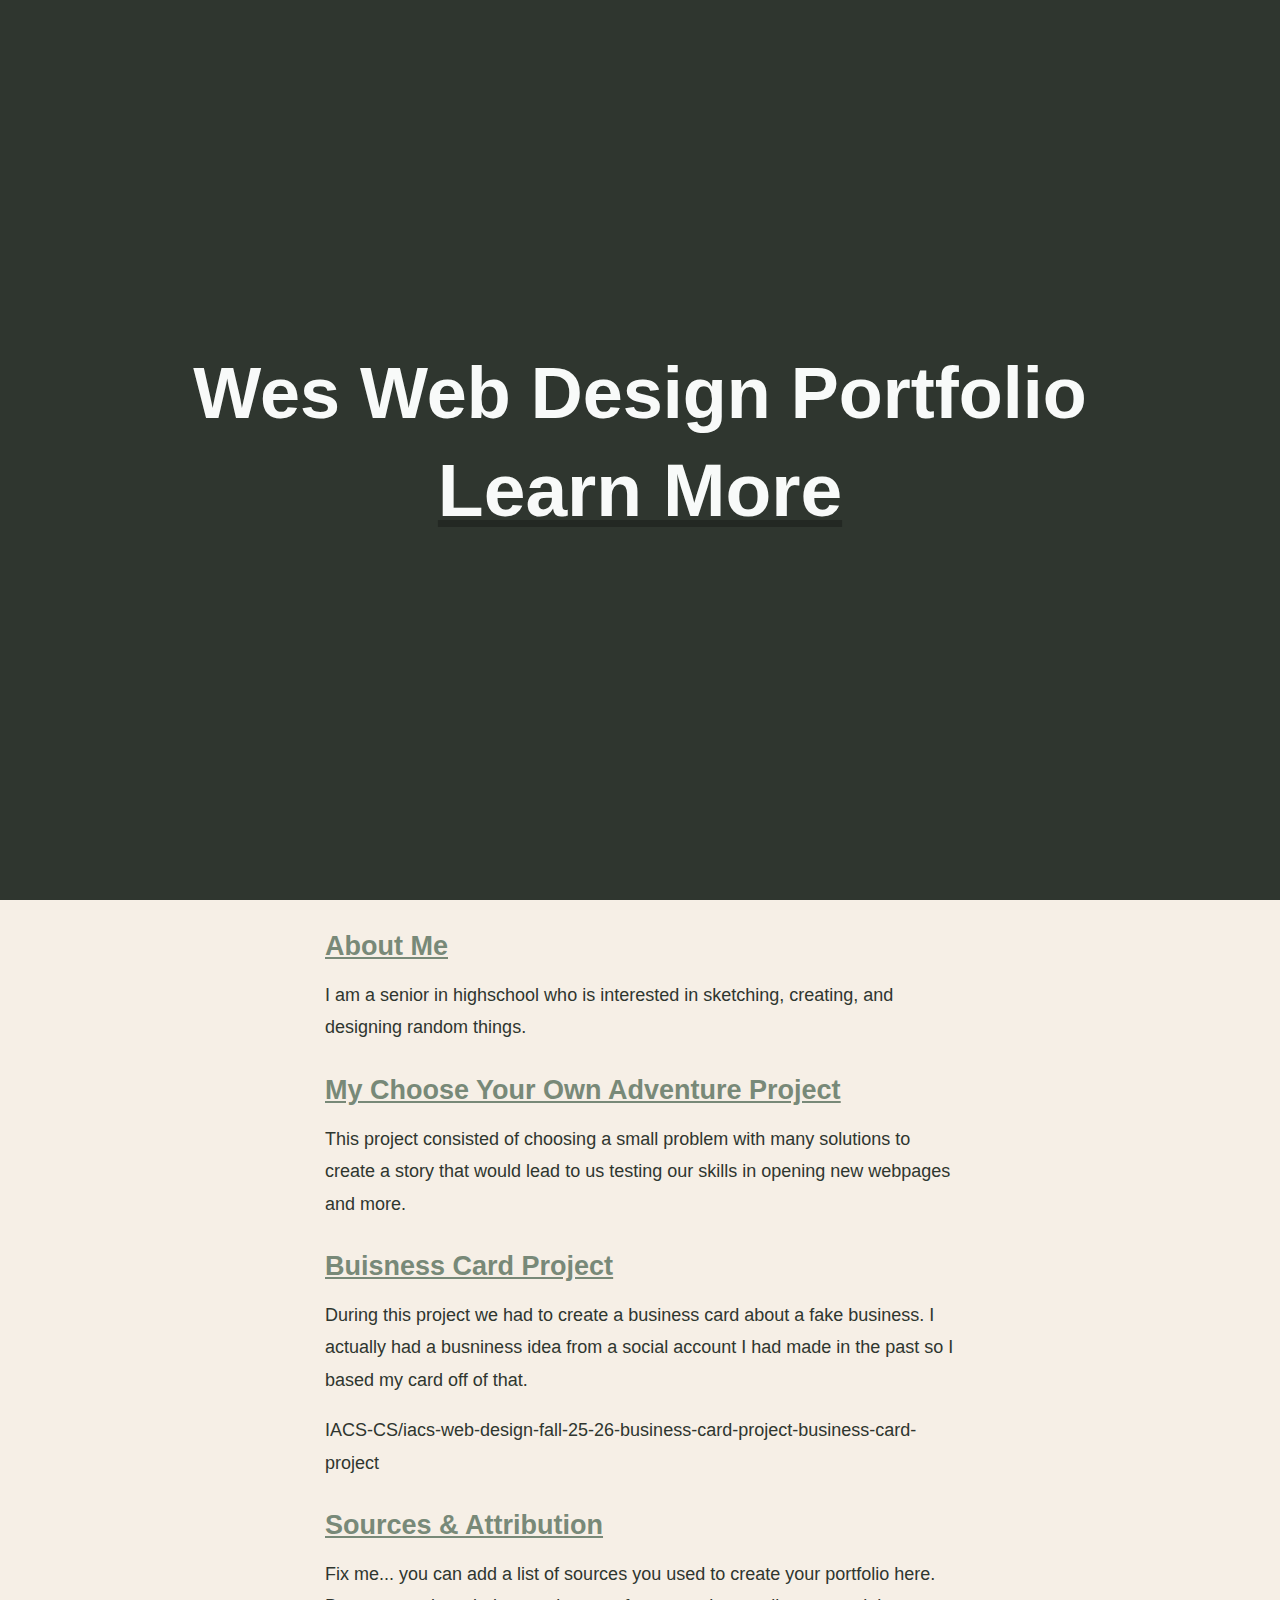
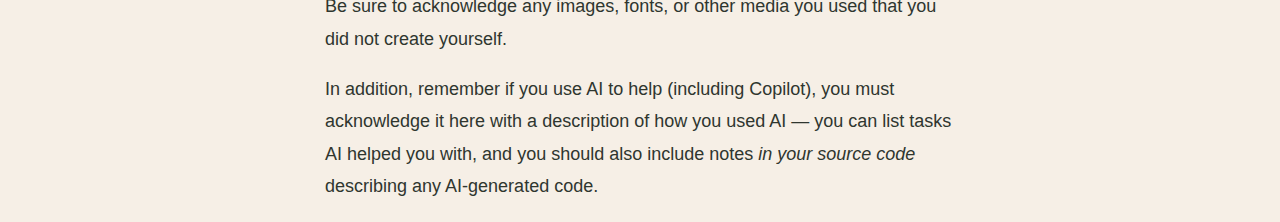
<file: index.html>
<!DOCTYPE html>
<html>
  <head>
    <title>Wes Web Design Portfolio</title>
    <link rel="stylesheet" href="./style/hero.css" />
    <link rel="stylesheet" href="./style/main.css" />
  </head>
  <body>
    <!-- Demo content -->
    <section class="hero">
      <h1>Wes Web Design Portfolio</h1>
      <a href="#about-me">Learn More</a>
    </section>
    <main>
      <section class="info" id="about-me">
        <div class="about-me">
        <h2><a href="About Me.html">About Me</a></h2>
          <p>
            I am a senior in highschool who is interested
            in sketching, creating, and designing random things.
          </p>
        </div>
      </section>
      <section id="cyoa">
        <h2><a href="Cyoa.html">My Choose Your Own Adventure Project</a></h2>
        <p>
          This project consisted of choosing a small problem with many 
          solutions to create a story that would lead to us testing our 
          skills in opening new webpages and more.
        </p>
      </section>
      <section id="bc">
        <h2><a href="BCP.html">Buisness Card Project</a></h2>
        <p>
          During this project we had to create a business card 
          about a fake business. I actually had a busniness
          idea from a social account I had made in the past
          so I based my card off of that. 
        </p>
        <p>IACS-CS/iacs-web-design-fall-25-26-business-card-project-business-card-project
          
        </p>
      </section>
      <section id="attribution">
        <h2><a href="SA.html">Sources &amp; Attribution</a></h2>
        <p>
          Fix me... you can add a list of sources you used to create your
          portfolio here. Be sure to acknowledge any images, fonts, or other
          media you used that you did not create yourself.
        </p>
        <p>
          In addition, remember if you use AI to help (including Copilot), you
          must acknowledge it here with a description of how you used AI &mdash;
          you can list tasks AI helped you with, and you should also include
          notes <em>in your source code</em> describing any AI-generated code.
        </p>
      </section>
    </main>
  </body>
  <!-- Keep the script files at the bottom of your file -->
  <script src="scripts/main.js"></script>
</html>
</file>
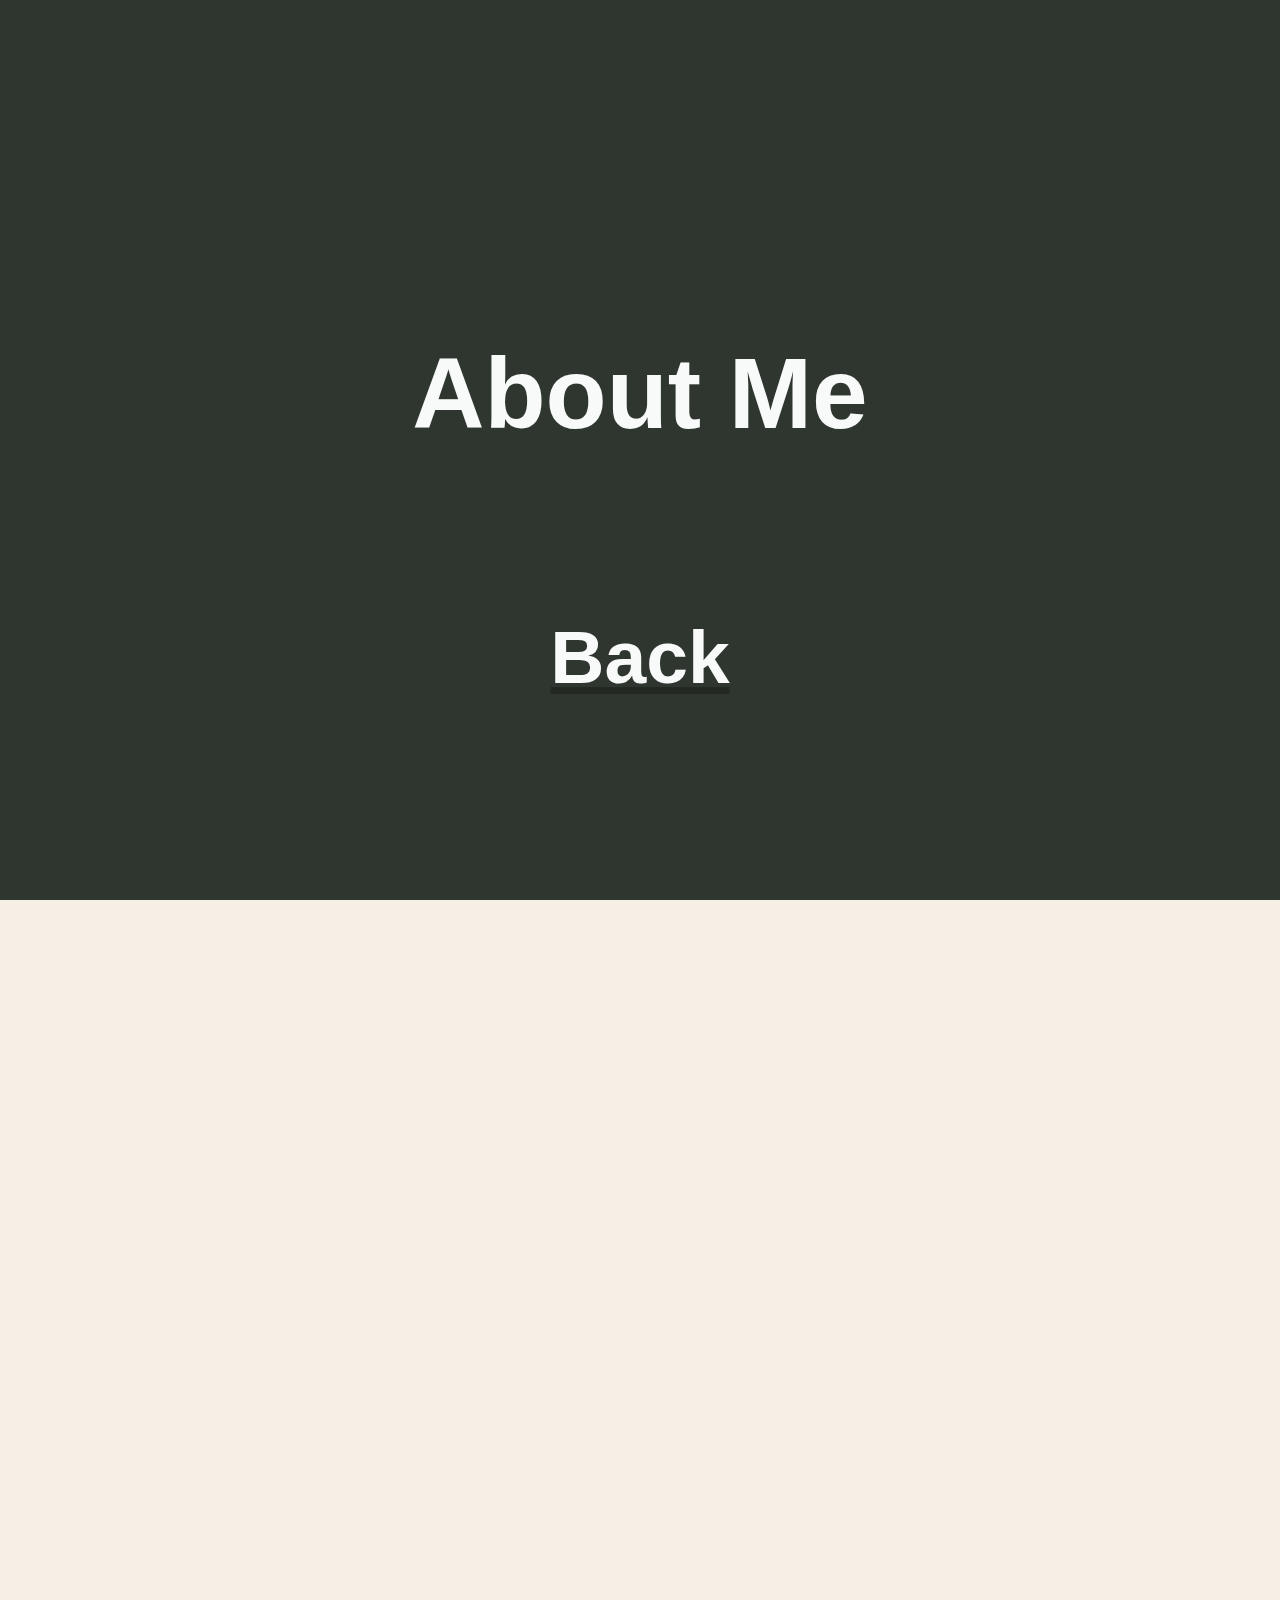
<file: About Me.html>
<!DOCTYPE html>
<html>
  <head>
    <title>Wes Web Design Portfolio</title>
    <link rel="stylesheet" href="./style/hero.css" />
    <link rel="stylesheet" href="./style/main.css" />
  </head>
  <body>
    <!-- Demo content -->
    <section class="hero">
      <h4>About Me</h4>
      <a href="index.html">Back</a>
    </section>
    <main>
      <section class="info" id="about-me">
        <div class="about-me">
          
  <!-- Keep the script files at the bottom of your file -->
  <script src="scripts/main.js"></script>
</html>
</file>
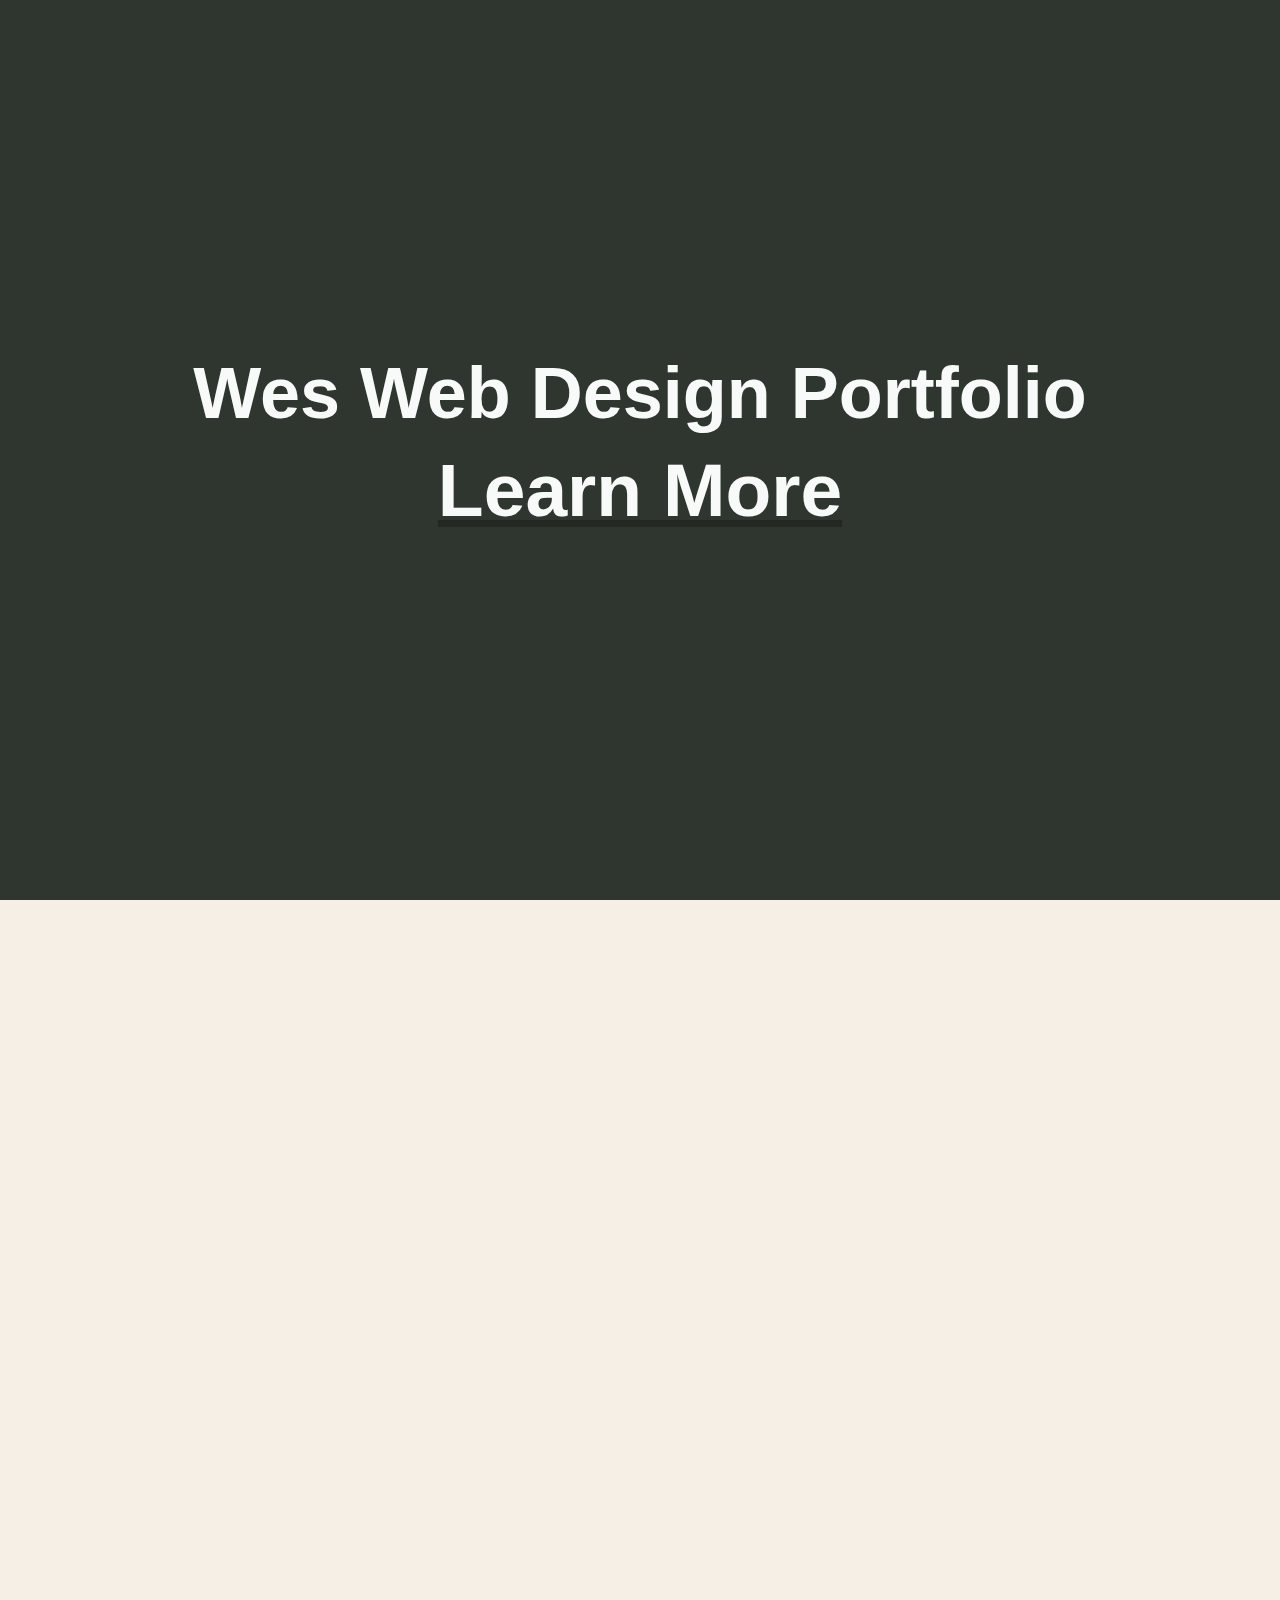
<file: BCP.html>
<!DOCTYPE html>
<html>
  <head>
    <title>Wes Web Design Portfolio</title>
    <link rel="stylesheet" href="./style/hero.css" />
    <link rel="stylesheet" href="./style/main.css" />
  </head>
  <body>
    <!-- Demo content -->
    <section class="hero">
      <h1>Wes Web Design Portfolio</h1>
      <a href="index.html">Learn More</a>
    </section>
    <main>
      <section class="info" id="about-me">
        <div class="about-me">
          
  <!-- Keep the script files at the bottom of your file -->
  <script src="scripts/main.js"></script>
</html>
</file>
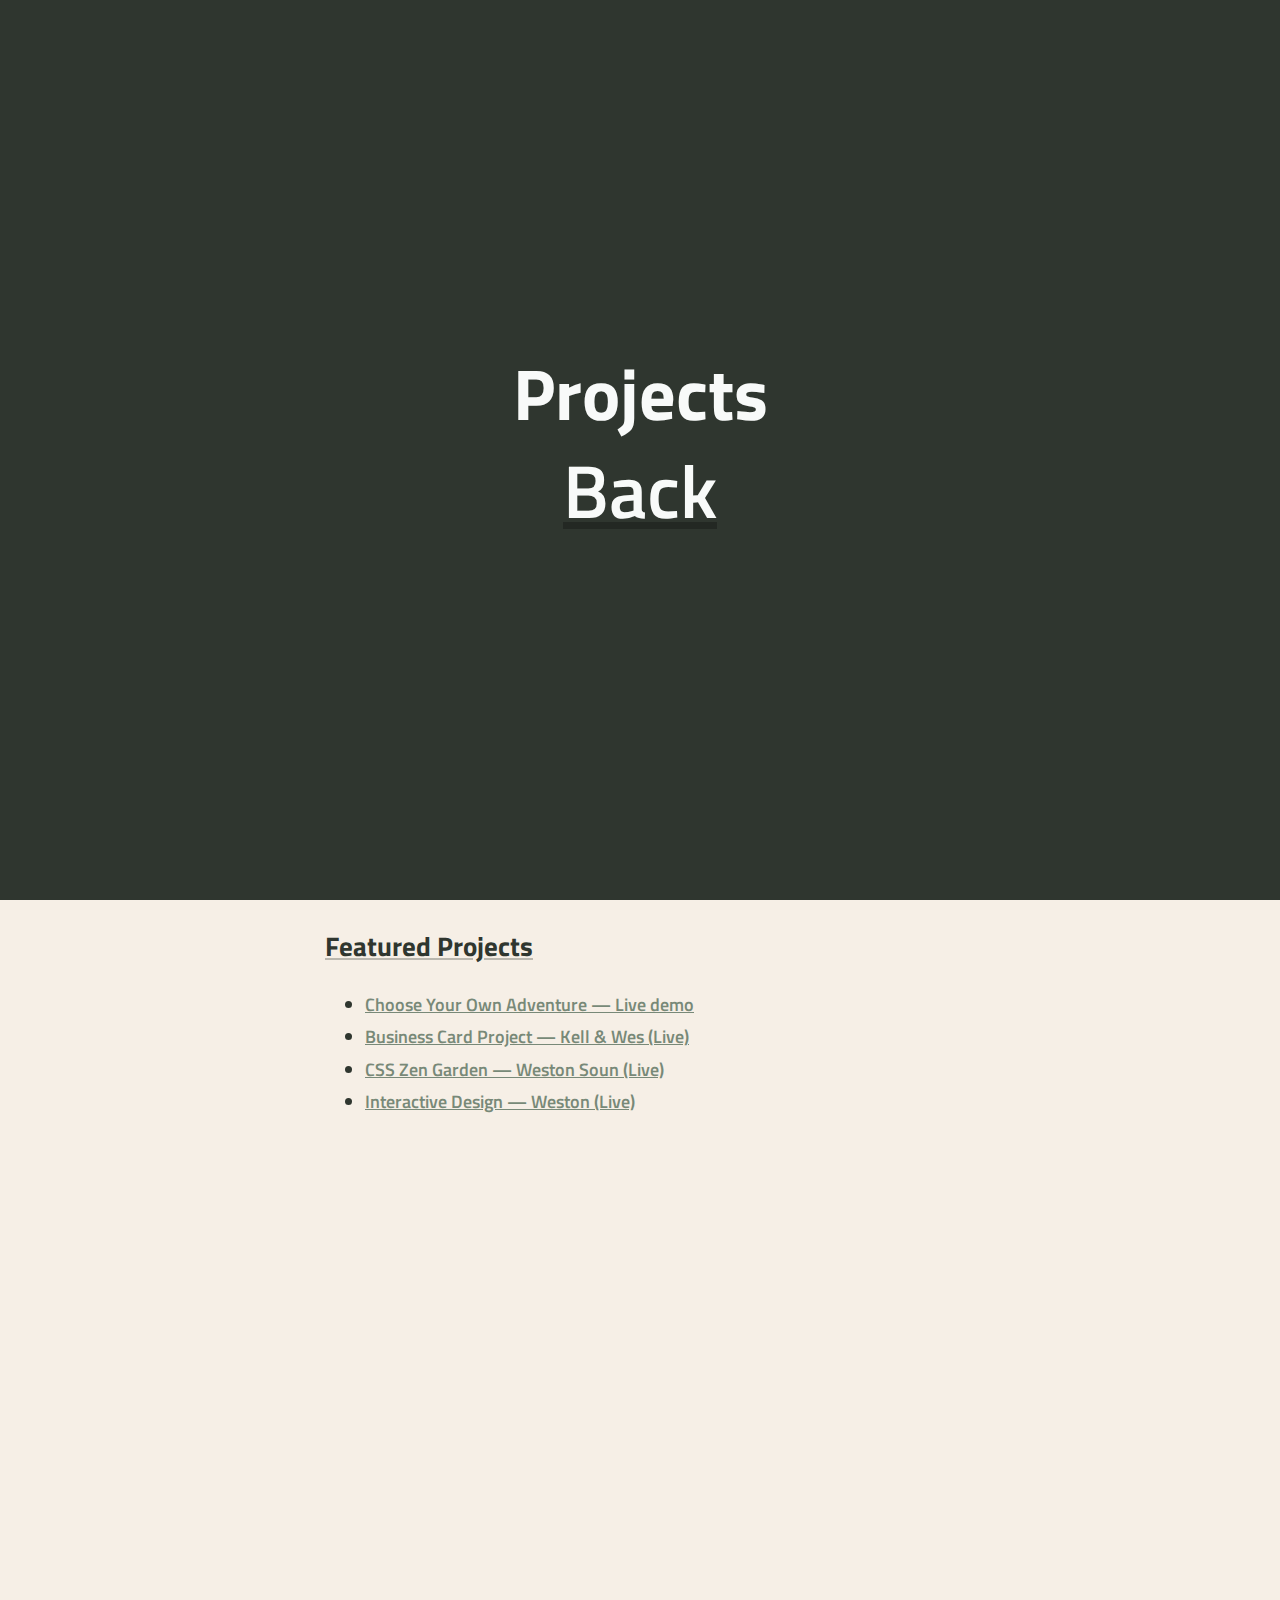
<file: projects.html>
<!-- This page was generated with help from Github Copilot: simple Projects landing page - 01/12/2026 -->
<!DOCTYPE html>
<html>
  <head>
    <meta charset="utf-8" />
    <meta name="viewport" content="width=device-width,initial-scale=1" />
    <title>Projects — Wes Portfolio</title>
    <!-- This link was added with help from Github Copilot: load Titillium Web font - 01/13/2026 -->
    <link rel="stylesheet" href="https://fonts.googleapis.com/css2?family=Titillium+Web:wght@200;300;400;600;700&display=swap">
    <link rel="stylesheet" href="./style/hero.css" />
    <link rel="stylesheet" href="./style/main.css" />
  </head>
  <body class="titillium-web-semibold">
    <section class="hero">
      <h1>Projects</h1>
      <a href="index.html">Back</a>
    </section>

    <main>
      <section class="github-projects-list">
        <h2>Featured Projects</h2>
        <ul>
          <li><a href="https://iacs-cs.github.io/choose-your-own-adventure-westonsoun-dam-crypto/" target="_blank" rel="noopener">Choose Your Own Adventure — Live demo</a></li>
          <li><a href="https://iacs-cs.github.io/business-card-project-kell-and-wes/" target="_blank" rel="noopener">Business Card Project — Kell &amp; Wes (Live)</a></li>
          <li><a href="https://organic-fishstick-x5qgp9x5v77vf6r79-3000.app.github.dev/" target="_blank" rel="noopener">CSS Zen Garden — Weston Soun (Live)</a></li>
          <li><a href="https://iacs-cs.github.io/interactive-design-weston/" target="_blank" rel="noopener">Interactive Design — Weston (Live)</a></li>
        </ul>

       
    </main>

  </body>
</html>
</file>
<file: style/hero.css>
.hero h1 {
  margin-block-start: 0;
  margin-block-end: 0;
}
/* Updated hero layout and styling (generated with help from Github Copilot - 01/12/2026) */
.hero {
  box-sizing: border-box;
  /* Full screen hero section */
  width: 100%;
  min-height: 100dvh;
  background: var(--color-ebony);
  color: var(--color-white);
  font-family: "Titillium Web", sans-serif;
  font-weight: 600;
  font-style: normal;
  /* center title & Learn More vertically and horizontally */
  display: flex;
  flex-direction: column;
  justify-content: center;
  align-items: center;
  gap: 0.6rem;
  padding: 1.5rem;
  text-align: center;
  transition: background 0.5s, transform 420ms ease, opacity 420ms ease;
}

/* responsive title sizing */
.hero h1 {
  margin: 0;
  font-size: clamp(28px, 6vw, 72px);
  line-height: 1;
}

/* Make Learn More look like a centered button */
.hero a#hero-learn-more {
  display: inline-block;
  background: linear-gradient(
    180deg,
    rgba(255, 255, 255, 0.06),
    rgba(255, 255, 255, 0.02)
  );
  color: var(--color-white);
  padding: 0.5rem 1rem;
  border-radius: 8px;
  border: 1px solid rgba(255, 255, 255, 0.08);
  text-decoration: none;
  font-weight: 600;
  transition: transform 180ms ease, box-shadow 180ms ease;
}
.hero a#hero-learn-more:focus,
.hero a#hero-learn-more:hover {
  transform: translateY(-2px);
  box-shadow: 0 6px 18px rgba(0, 0, 0, 0.12);
}

/* Pinned state: hero is fixed and prevents page scroll until user continues */
.hero.hero--pinned {
  position: fixed;
  inset: 0;
  z-index: 9999;
  /* Make the pinned hero fully opaque so content underneath is not visible */
  background: var(--color-ebony); /* solid color (no alpha) */
  color: var(--color-white);
  /* ensure it covers everything and prevents pointer events to below content */
  pointer-events: auto;
}

/* Prevent main document scrolling while hero is pinned */
body.no-scroll {
  height: 100dvh;
  overflow: hidden;
}

.hero a {
  color: var(--color-white);
  text-decoration: underline;
  text-decoration-color: rgba(0, 0, 0, 0.25);
}

/* A little "activation" to demonstrate JS is working in the template */
/* hero.active removed — not used. Keep hero appearance consistent with theme */

@media (max-width: 800px) {
  .hero {
    font-size: 45px;
  }
}

@media (min-width: 801px) {
  .hero {
    font-size: 75px;
  }
}

.hero h4 {
  font-size: 100px;
}
</file>
<file: style/main.css>
/* There's some sample CSS here which you can use or nuke as you like */

html {
  /* Make #id links scroll smoothly */
  scroll-behavior: smooth;
}

/* This block was generated with help from Github Copilot: theme variables and base colors - 01/12/2026 */
:root {
  --color-ebony: #2f362f; /* Ebony - dark */
  --color-white: #f8faf9; /* White - UI surfaces */
  --color-cream: #f6efe6; /* Cream - page background */
  --color-sand: #d9d3c6; /* Sand Dollar - card / subtle background */
  --color-celadon: #788978; /* Celadon - accent */
}

body {
  /* Change to something you like, but please do customize the font! */
  font-family: Roboto, "Helvetica Neue", sans-serif;
  line-height: 1.4;
  /* reset default margins */
  padding: 0;
  margin: 0;
  box-sizing: border-box;
  /* Apply theme colors */
  background: var(--color-cream);
  color: var(--color-ebony);
}

/* This class was generated with help from Github Copilot: replace site font with Titillium Web semibold - 01/13/2026 */
.titillium-web-semibold {
  font-family: "Titillium Web", sans-serif;
  font-weight: 600;
  font-style: normal;
}

h2 {
  color: var(--color-ebony);
  text-decoration: underline;
  text-decoration-color: color-mix(
    in srgb,
    var(--color-ebony) 30%,
    transparent
  );
  margin-bottom: 8px;
}

/* Global link color for theme */
a {
  color: var(--color-celadon);
}
a:focus {
  outline: 3px solid
    color-mix(in srgb, var(--color-celadon) 35%, var(--color-white));
  outline-offset: 3px;
}
p {
  margin-top: 0;
}

main {
  /* Make sure our content can scroll the hero away */
  min-height: 100dvh;
  max-width: 35em; /* choose a width for text */
  line-height: 1.8; /* choose a line spacing */
  font-size: 18px; /* choose a font size */
  margin: 0 auto; /* center the content */
}

/* GitHub projects carousel styles (generated with help from Github Copilot)
   - shows compact card slides and a simple carousel UI */
.github-projects {
  max-width: 900px;
  margin: 2rem auto;
  padding: 0 1rem;
}
.github-projects h2 {
  margin-bottom: 0.5rem;
}

/* Make the heading link look like plain heading text but keep it keyboard accessible */
.github-projects h2 a {
  color: inherit;
  text-decoration: none;
  font-weight: inherit;
}
.github-projects h2 a:hover,
.github-projects h2 a:focus {
  text-decoration: underline;
  outline: none;
}
.github-footnote {
  margin-top: 0.5rem;
  color: color-mix(in srgb, var(--color-ebony) 70%, transparent);
  font-size: 0.95rem;
}
.carousel {
  position: relative;
  display: grid;
  grid-template-columns: auto 1fr auto;
  align-items: center;
  gap: 8px;
}
.carousel-track {
  overflow: hidden;
  width: 100%;
}
.carousel-track .slide-container {
  display: flex;
  /* smoother, slightly slower transition for a subtle effect */
  transition: transform 420ms cubic-bezier(0.22, 0.9, 0.46, 1);
  /* use gap instead of slide margins for consistent sizing */
  gap: 12px;
  padding: 0 6px; /* keep some breathing room inside the track */
  align-items: stretch;
  will-change: transform;
}
.slide {
  /* slides fill the track width exactly (controlled by JS) */
  min-width: 260px;
  max-width: 100%;
  margin: 0; /* remove margins — handled by gap on container */
  /* Use theme: cream to sand gradient for slide cards */
  background: linear-gradient(180deg, var(--color-cream), var(--color-sand));
  border-radius: 10px;
  padding: 1rem;
  box-shadow: 0 6px 18px rgba(47, 54, 47, 0.06);
  display: flex;
  flex-direction: column;
  gap: 0.5rem;
  box-sizing: border-box;
  overflow: hidden; /* prevent inner overflow */
  word-break: break-word;
  /* subtle depth effect */
  transform: scale(0.996);
  opacity: 0.985;
  transition: transform 420ms cubic-bezier(0.22, 0.9, 0.46, 1),
    opacity 220ms ease;
  transform-origin: center center;
}
.slide.active {
  transform: scale(1);
  opacity: 1;
}

/* Ensure links, text and images inside slides wrap and do not overflow */
.slide a.repo-link {
  display: block;
  color: var(--color-celadon);
  text-decoration: none;
  font-weight: 600;
  font-size: 1.05rem;
  overflow-wrap: anywhere;
}
.slide p.description {
  margin: 0;
  color: color-mix(in srgb, var(--color-ebony) 85%, transparent);
  overflow-wrap: anywhere;
}
.slide img {
  max-width: 100%;
  height: auto;
  display: block;
}
.slide a.repo-link {
  color: var(--color-celadon);
  text-decoration: none;
  font-weight: 600;
  font-size: 1.05rem;
}
.slide p.description {
  margin: 0;
  color: color-mix(in srgb, var(--color-ebony) 85%, transparent);
}
.slide .meta {
  font-size: 0.85rem;
  color: color-mix(in srgb, var(--color-ebony) 60%, transparent);
}
.carousel-btn {
  border: none;
  background: transparent;
  font-size: 28px;
  cursor: pointer;
  padding: 0.25rem 0.6rem;
  color: var(--color-ebony);
}
.carousel-btn:focus {
  outline: 3px solid rgba(120, 137, 120, 0.25);
  outline-offset: 4px;
}
.carousel-indicators {
  margin-top: 0.7rem;
  display: flex;
  gap: 6px;
  justify-content: center;
}
.carousel-indicators button {
  width: 10px;
  height: 10px;
  border-radius: 50%;
  border: none;
  background: color-mix(in srgb, var(--color-ebony) 12%, var(--color-white));
  cursor: pointer;
}
.carousel-indicators button.active {
  background: var(--color-celadon);
}
@media (max-width: 640px) {
  .slide {
    min-width: 220px;
    padding: 0.8rem;
  }
  .carousel-btn {
    font-size: 22px;
  }
}

/* Preview button (inline on slides) */
.preview-btn {
  margin-top: 0.5rem;
  align-self: flex-start;
  background: var(--color-celadon);
  color: var(--color-white);
  border: none;
  padding: 0.4rem 0.7rem;
  border-radius: 6px;
  cursor: pointer;
  font-weight: 600;
}
.preview-btn:focus {
  outline: 3px solid rgba(120, 137, 120, 0.25);
  outline-offset: 3px;
}

/* Project preview modal */
.project-preview {
  position: fixed;
  inset: 0;
  display: flex;
  align-items: center;
  justify-content: center;
  z-index: 2000;
}
.project-preview[hidden] {
  display: none;
}
.preview-backdrop {
  position: absolute;
  inset: 0;
  background: rgba(0, 0, 0, 0.5);
}
.preview-dialog {
  position: relative;
  background: var(--color-white);
  width: min(95%, 900px);
  max-height: 90vh;
  border-radius: 10px;
  overflow: hidden;
  box-shadow: 0 12px 40px rgba(47, 54, 47, 0.18);
  z-index: 1;
  display: flex;
  flex-direction: column;
}
.preview-close {
  position: absolute;
  top: 8px;
  right: 8px;
  z-index: 2;
  border: none;
  background: transparent;
  color: var(--color-ebony);
  font-size: 20px;
  cursor: pointer;
  padding: 6px;
}
.preview-content {
  padding: 3.5rem 1rem 1rem 1rem;
  display: flex;
  flex-direction: column;
  gap: 0.6rem;
  height: 100%;
}
.preview-iframe {
  width: 100%;
  height: 60vh;
  border: none;
  background: var(--color-white);
}
.preview-fallback {
  margin: 0;
  font-size: 0.95rem;
  color: color-mix(in srgb, var(--color-ebony) 70%, transparent);
  text-align: center;
}
.preview-open-new {
  color: var(--color-celadon);
  text-decoration: none;
  font-weight: 600;
}

@media (max-width: 640px) {
  .preview-iframe {
    height: 50vh;
  }
  .preview-dialog {
    width: 98%;
  }
}
</file>
